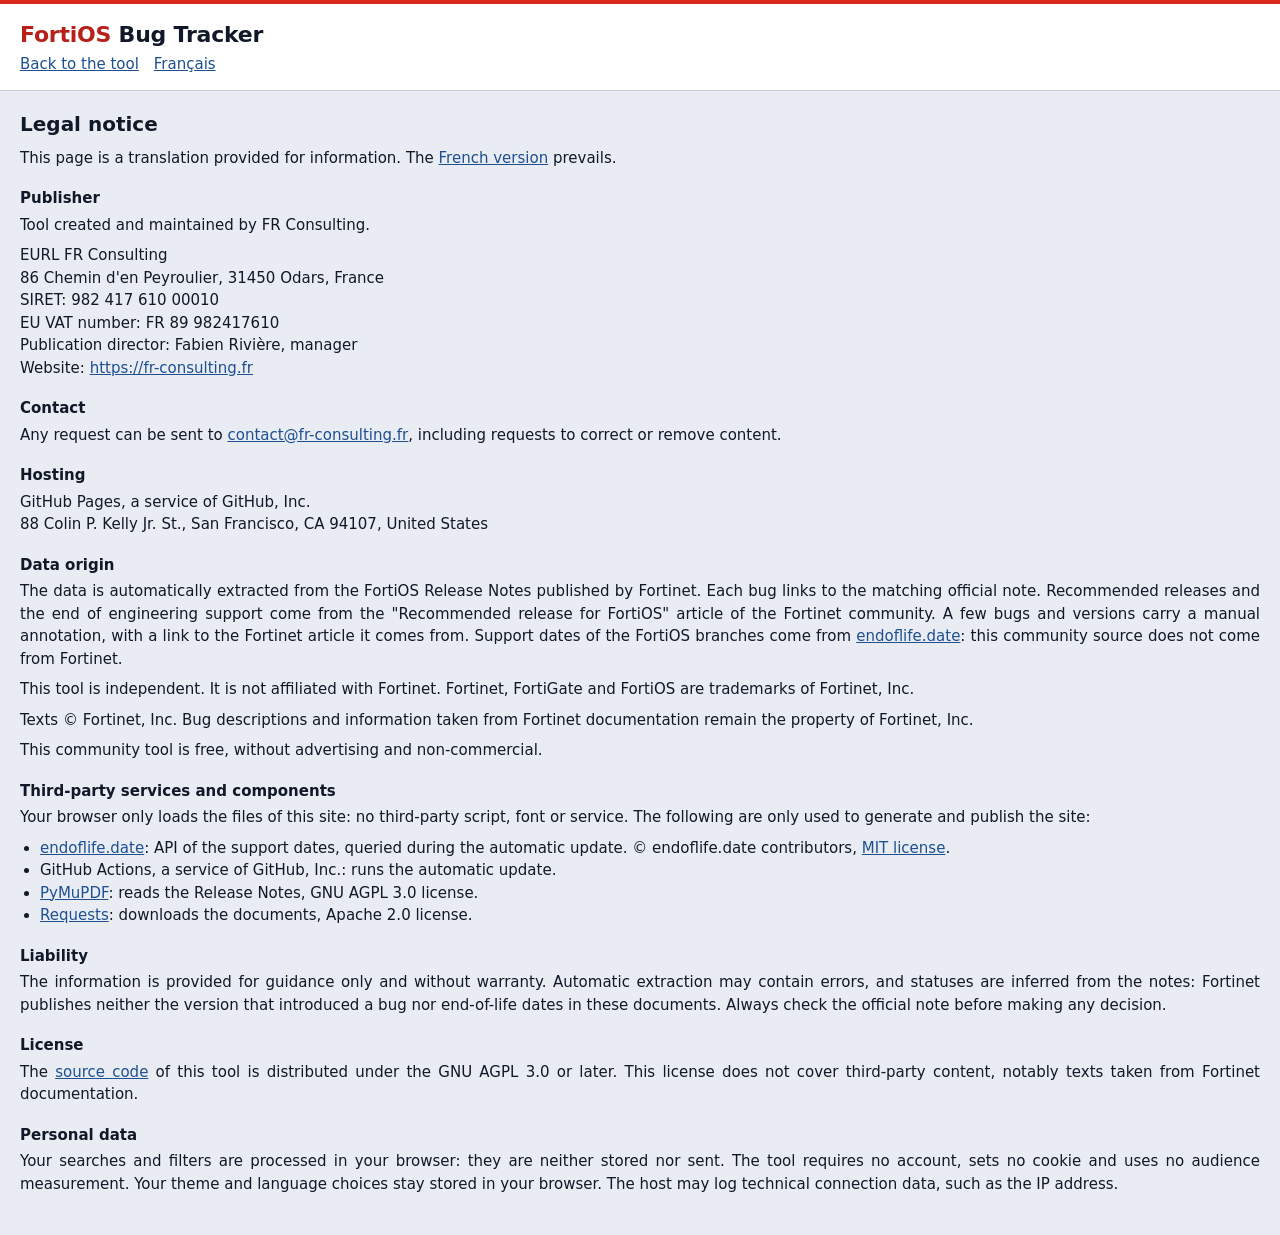
<file: site/legal-notice.html>
<!doctype html>
<html lang="en">
<head>
  <meta charset="utf-8">
  <meta http-equiv="Content-Security-Policy" content="default-src 'none'; script-src 'self'; style-src 'self'; connect-src 'self'; img-src 'self'; base-uri 'none'; form-action 'none'">
  <meta name="viewport" content="width=device-width, initial-scale=1">
  <title>Legal notice · FortiOS Bug Tracker</title>
  <script src="theme.js"></script>
  <link rel="stylesheet" href="style.css">
</head>
<body>
  <header class="top">
    <div class="wrap">
      <h1><span class="brand">FortiOS</span> Bug Tracker</h1>
      <p class="muted"><a href="./">Back to the tool</a>&emsp;<a href="mentions-legales.html">Français</a></p>
    </div>
  </header>

  <main class="wrap legal">
    <h2>Legal notice</h2>
    <p>This page is a translation provided for information. The <a href="mentions-legales.html">French version</a> prevails.</p>

    <h3>Publisher</h3>
    <p>Tool created and maintained by FR Consulting.</p>
    <p>EURL FR Consulting<br>
      86 Chemin d'en Peyroulier, 31450 Odars, France<br>
      SIRET: 982 417 610 00010<br>
      EU VAT number: FR 89 982417610<br>
      Publication director: Fabien Rivière, manager<br>
      Website: <a href="https://fr-consulting.fr">https://fr-consulting.fr</a></p>

    <h3>Contact</h3>
    <p>Any request can be sent to <a href="mailto:contact@fr-consulting.fr">contact@fr-consulting.fr</a>, including requests to correct or remove content.</p>

    <h3>Hosting</h3>
    <p>GitHub Pages, a service of GitHub, Inc.<br>
      88 Colin P. Kelly Jr. St., San Francisco, CA 94107, United States</p>

    <h3>Data origin</h3>
    <p>The data is automatically extracted from the FortiOS Release Notes published by Fortinet. Each bug links to the matching official note. Recommended releases and the end of engineering support come from the "Recommended release for FortiOS" article of the Fortinet community. A few bugs and versions carry a manual annotation, with a link to the Fortinet article it comes from. Support dates of the FortiOS branches come from <a href="https://endoflife.date/fortios">endoflife.date</a>: this community source does not come from Fortinet.</p>
    <p>This tool is independent. It is not affiliated with Fortinet. Fortinet, FortiGate and FortiOS are trademarks of Fortinet, Inc.</p>
    <p>Texts © Fortinet, Inc. Bug descriptions and information taken from Fortinet documentation remain the property of Fortinet, Inc.</p>
    <p>This community tool is free, without advertising and non-commercial.</p>

    <h3>Third-party services and components</h3>
    <p>Your browser only loads the files of this site: no third-party script, font or service. The following are only used to generate and publish the site:</p>
    <ul>
      <li><a href="https://endoflife.date/">endoflife.date</a>: API of the support dates, queried during the automatic update. © endoflife.date contributors, <a href="https://github.com/endoflife-date/endoflife.date/blob/master/LICENSE">MIT license</a>.</li>
      <li>GitHub Actions, a service of GitHub, Inc.: runs the automatic update.</li>
      <li><a href="https://github.com/pymupdf/PyMuPDF">PyMuPDF</a>: reads the Release Notes, GNU AGPL 3.0 license.</li>
      <li><a href="https://github.com/psf/requests">Requests</a>: downloads the documents, Apache 2.0 license.</li>
    </ul>

    <h3>Liability</h3>
    <p>The information is provided for guidance only and without warranty. Automatic extraction may contain errors, and statuses are inferred from the notes: Fortinet publishes neither the version that introduced a bug nor end-of-life dates in these documents. Always check the official note before making any decision.</p>

    <h3>License</h3>
    <p>The <a href="https://github.com/frc-fr/forti-bug-tracker">source code</a> of this tool is distributed under the GNU AGPL 3.0 or later. This license does not cover third-party content, notably texts taken from Fortinet documentation.</p>

    <h3>Personal data</h3>
    <p>Your searches and filters are processed in your browser: they are neither stored nor sent. The tool requires no account, sets no cookie and uses no audience measurement. Your theme and language choices stay stored in your browser. The host may log technical connection data, such as the IP address.</p>
  </main>
</body>
</html>
</file>
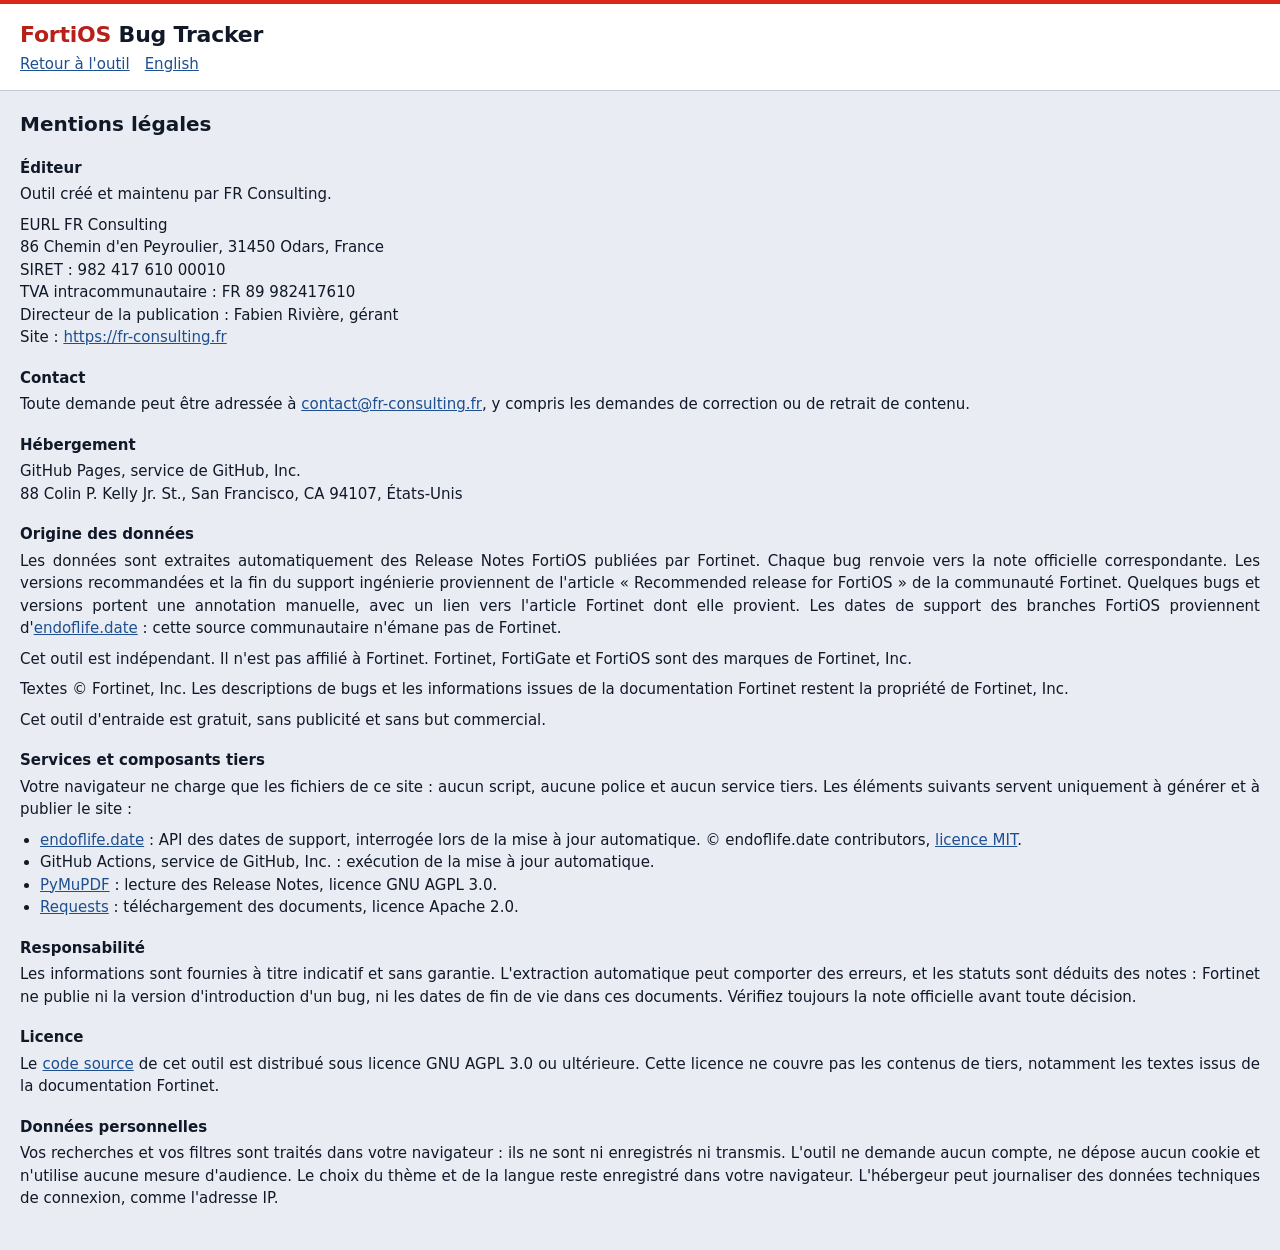
<file: site/mentions-legales.html>
<!doctype html>
<html lang="fr">
<head>
  <meta charset="utf-8">
  <meta http-equiv="Content-Security-Policy" content="default-src 'none'; script-src 'self'; style-src 'self'; connect-src 'self'; img-src 'self'; base-uri 'none'; form-action 'none'">
  <meta name="viewport" content="width=device-width, initial-scale=1">
  <title>Mentions légales · FortiOS Bug Tracker</title>
  <script src="theme.js"></script>
  <link rel="stylesheet" href="style.css">
</head>
<body>
  <header class="top">
    <div class="wrap">
      <h1><span class="brand">FortiOS</span> Bug Tracker</h1>
      <p class="muted"><a href="./">Retour à l'outil</a>&emsp;<a href="legal-notice.html">English</a></p>
    </div>
  </header>

  <main class="wrap legal">
    <h2>Mentions légales</h2>

    <h3>Éditeur</h3>
    <p>Outil créé et maintenu par FR Consulting.</p>
    <p>EURL FR Consulting<br>
      86 Chemin d'en Peyroulier, 31450 Odars, France<br>
      SIRET : 982 417 610 00010<br>
      TVA intracommunautaire : FR 89 982417610<br>
      Directeur de la publication : Fabien Rivière, gérant<br>
      Site : <a href="https://fr-consulting.fr">https://fr-consulting.fr</a></p>

    <h3>Contact</h3>
    <p>Toute demande peut être adressée à <a href="mailto:contact@fr-consulting.fr">contact@fr-consulting.fr</a>, y compris les demandes de correction ou de retrait de contenu.</p>

    <h3>Hébergement</h3>
    <p>GitHub Pages, service de GitHub, Inc.<br>
      88 Colin P. Kelly Jr. St., San Francisco, CA 94107, États-Unis</p>

    <h3>Origine des données</h3>
    <p>Les données sont extraites automatiquement des Release Notes FortiOS publiées par Fortinet. Chaque bug renvoie vers la note officielle correspondante. Les versions recommandées et la fin du support ingénierie proviennent de l'article « Recommended release for FortiOS » de la communauté Fortinet. Quelques bugs et versions portent une annotation manuelle, avec un lien vers l'article Fortinet dont elle provient. Les dates de support des branches FortiOS proviennent d'<a href="https://endoflife.date/fortios">endoflife.date</a> : cette source communautaire n'émane pas de Fortinet.</p>
    <p>Cet outil est indépendant. Il n'est pas affilié à Fortinet. Fortinet, FortiGate et FortiOS sont des marques de Fortinet, Inc.</p>
    <p>Textes © Fortinet, Inc. Les descriptions de bugs et les informations issues de la documentation Fortinet restent la propriété de Fortinet, Inc.</p>
    <p>Cet outil d'entraide est gratuit, sans publicité et sans but commercial.</p>

    <h3>Services et composants tiers</h3>
    <p>Votre navigateur ne charge que les fichiers de ce site : aucun script, aucune police et aucun service tiers. Les éléments suivants servent uniquement à générer et à publier le site :</p>
    <ul>
      <li><a href="https://endoflife.date/">endoflife.date</a> : API des dates de support, interrogée lors de la mise à jour automatique. © endoflife.date contributors, <a href="https://github.com/endoflife-date/endoflife.date/blob/master/LICENSE">licence MIT</a>.</li>
      <li>GitHub Actions, service de GitHub, Inc. : exécution de la mise à jour automatique.</li>
      <li><a href="https://github.com/pymupdf/PyMuPDF">PyMuPDF</a> : lecture des Release Notes, licence GNU AGPL 3.0.</li>
      <li><a href="https://github.com/psf/requests">Requests</a> : téléchargement des documents, licence Apache 2.0.</li>
    </ul>

    <h3>Responsabilité</h3>
    <p>Les informations sont fournies à titre indicatif et sans garantie. L'extraction automatique peut comporter des erreurs, et les statuts sont déduits des notes : Fortinet ne publie ni la version d'introduction d'un bug, ni les dates de fin de vie dans ces documents. Vérifiez toujours la note officielle avant toute décision.</p>

    <h3>Licence</h3>
    <p>Le <a href="https://github.com/frc-fr/forti-bug-tracker">code source</a> de cet outil est distribué sous licence GNU AGPL 3.0 ou ultérieure. Cette licence ne couvre pas les contenus de tiers, notamment les textes issus de la documentation Fortinet.</p>

    <h3>Données personnelles</h3>
    <p>Vos recherches et vos filtres sont traités dans votre navigateur : ils ne sont ni enregistrés ni transmis. L'outil ne demande aucun compte, ne dépose aucun cookie et n'utilise aucune mesure d'audience. Le choix du thème et de la langue reste enregistré dans votre navigateur. L'hébergeur peut journaliser des données techniques de connexion, comme l'adresse IP.</p>
  </main>
</body>
</html>
</file>
<file: site/style.css>
:root {
  color-scheme: light;
  --bg: #e9edf3; --panel: #fff; --text: #111827; --muted: #4a5464; --line: #c3cbd8; --accent: #3f4b5e; --link: #1d4f91;
  --brand: #da291c; --brand-text: #b8211a;
  --shadow: 0 1px 3px rgb(17 24 39 / .1);
  --affected: #8d1b13; --affected-bg: #fad9d5;
  --fixed: #0e5730; --fixed-bg: #cdeed9;
  --potential: #6f4100; --potential-bg: #fae2b4;
  --unknown: #384150; --unknown-bg: #dce1e9;
  --change: #1d4f91; --change-bg: #d5e4f7;
  --mark: #ffdf6e;
}
:root[data-theme="dark"] {
  color-scheme: dark;
  --bg: #1a1f27; --panel: #252b35; --text: #e6e9ef; --muted: #b3bcc9; --line: #454f5e; --accent: #c6cdd8; --link: #a3c6ef;
  --brand: #da291c; --brand-text: #f0675d;
  --shadow: 0 1px 3px rgb(0 0 0 / .3);
  --affected: #ffc2bb; --affected-bg: #5a211c;
  --fixed: #a0ecc0; --fixed-bg: #17472f;
  --potential: #fbd694; --potential-bg: #513b17;
  --unknown: #d1d8e2; --unknown-bg: #333d4c;
  --change: #bcd6f5; --change-bg: #1f3d61;
  --mark: #6b5a12;
}
* { box-sizing: border-box; }
body { margin: 0; background: var(--bg); color: var(--text); font: 15px/1.5 system-ui, -apple-system, "Segoe UI", Roboto, sans-serif; }
.wrap { max-width: 1320px; margin: 0 auto; padding: 0 20px; }
.muted { color: var(--muted); }
.top { background: var(--panel); border-top: 4px solid var(--brand); border-bottom: 1px solid var(--line); padding: 14px 0 14px; margin-bottom: 18px; }
.brand { color: var(--brand-text); }
h1 { margin: 0; font-size: 22px; letter-spacing: -.01em; }
.top p { margin: 2px 0 0; }
.top-row { display: grid; grid-template-columns: 1fr auto; gap: 8px 24px; align-items: start; }
.top-meta { grid-column: 1 / -1; font-size: 13px; display: flex; flex-wrap: wrap; gap: 0 20px; }
.top-meta p { white-space: nowrap; }
.privacy { font-size: 14px; font-weight: 600; }
.top-actions { flex: none; display: flex; gap: 8px; }
.theme { flex: none; font: inherit; font-size: 13px; padding: 6px 12px; border: 1px solid var(--line); border-radius: 6px; background: var(--panel); color: var(--text); cursor: pointer; }
.theme:hover { border-color: var(--accent); }
.icon-link { display: inline-flex; align-items: center; padding: 0 6px; color: var(--text); opacity: .35; transition: opacity .15s; }
.icon-link:hover, .icon-link:focus-visible { opacity: 1; }
footer { padding-top: 12px; padding-bottom: 28px; font-size: 13px; }
a { color: var(--link); }
mark { background: var(--mark); color: inherit; border-radius: 2px; }

.tabs { display: flex; flex-wrap: wrap; gap: 4px; margin-bottom: 6px; }
.view-help { margin: 0 0 12px; font-size: 14px; }
.tab { font: inherit; padding: 6px 14px; border: 1px solid transparent; border-radius: 6px; background: none; color: var(--muted); cursor: pointer; }
.tab[aria-pressed="true"] { background: var(--accent); border-color: var(--accent); color: var(--panel); font-weight: 600; }

.filters { display: grid; grid-template-columns: repeat(auto-fit, minmax(170px, 1fr)); gap: 12px; background: var(--panel); border: 1px solid var(--line); border-radius: 8px; padding: 14px; box-shadow: var(--shadow); }
.field { display: flex; flex-direction: column; gap: 4px; font-size: 13px; color: var(--muted); min-width: 0; }
.field[hidden] { display: none; }
.field.wide { grid-column: 1 / -1; }
.combo { position: relative; }
.combo input { padding-right: 28px; text-overflow: ellipsis; }
.combo::after { content: ""; position: absolute; right: 12px; top: 50%; margin-top: -2px; border: 5px solid transparent; border-top-color: var(--muted); border-bottom: 0; pointer-events: none; }
.combo-list { position: absolute; z-index: 10; left: 0; right: 0; top: calc(100% + 4px); min-width: 220px; max-height: 300px; overflow-y: auto; margin: 0; padding: 4px; list-style: none; background: var(--panel); border: 1px solid var(--line); border-radius: 6px; box-shadow: 0 6px 18px rgba(0, 0, 0, .18); font-size: 14px; color: var(--text); }
.combo-list[hidden] { display: none; }
.combo-group { padding: 6px 8px 2px; font-size: 12px; font-weight: 600; color: var(--muted); }
.combo-option { padding: 5px 8px; border-radius: 4px; cursor: pointer; }
.combo-option.active { background: var(--accent); color: var(--panel); }
.combo-option[aria-selected="true"]:not(.active) { font-weight: 600; }
.combo-group.ended, .combo-option.ended:not(.active) { color: var(--muted); }
.combo-group:not(.ended) { color: var(--fixed); }
.combo-empty { padding: 6px 8px; color: var(--muted); }
input { font: inherit; font-size: 15px; color: var(--text); background: var(--panel); border: 1px solid var(--line); border-radius: 6px; padding: 8px 10px; width: 100%; }
input:focus-visible, button:focus-visible, summary:focus-visible, a:focus-visible { outline: 2px solid var(--accent); outline-offset: 1px; }

.reset { align-self: end; justify-self: start; font: inherit; font-size: 14px; padding: 8px 10px; border: 1px solid transparent; border-radius: 6px; background: none; color: var(--muted); cursor: pointer; text-decoration: underline; }
.reset:hover { color: var(--text); }

.version-info { margin: 10px 0 0; font-size: 14px; }
.version-info:empty { display: none; }
.filters[hidden], .legend[hidden], .view-help[hidden], .support[hidden] { display: none; }
.support { margin-bottom: 12px; padding: 10px 14px; background: var(--panel); border: 1px solid var(--line); border-left: 4px solid var(--fixed); border-radius: 8px; box-shadow: var(--shadow); }
.support h2 { margin: 0 0 6px; font-size: 13px; font-weight: 600; color: var(--muted); }
.support p { margin: 6px 0 0; font-size: 13px; }
.support-list { display: flex; flex-wrap: wrap; gap: 8px; }
.support-branch { display: inline-flex; flex-direction: column; padding: 4px 12px; color: var(--fixed); background: var(--fixed-bg); border: 1px solid transparent; border-radius: 6px; text-decoration: none; }
.support-branch:hover, .support-branch[aria-current] { border-color: var(--fixed); }
.support-branch small { font-size: 12px; }
.news-summary { display: grid; grid-template-columns: repeat(auto-fit, minmax(260px, 1fr)); gap: 12px; }
.news-summary:empty { display: none; }
.news-card { padding: 12px 14px; background: var(--panel); border: 1px solid var(--line); border-radius: 8px; }
.news-card h2 { margin: 0; font-size: 13px; font-weight: 600; color: var(--muted); }
.news-card strong { display: block; font-size: 18px; }
.news-card p { margin: 0; font-size: 14px; overflow-wrap: anywhere; }
.news-pdf { margin: 2px 0 0; font-size: 13px; color: var(--muted); }
.news { padding: 12px 14px; border-top: 1px solid var(--line); }
.news:first-child { border-top: 0; }
.news time { font-size: 13px; color: var(--muted); }
.news h2 { margin: 0; font-size: 16px; font-weight: 600; }
.news h2 a { color: inherit; text-decoration: none; }
.news h2 a:hover { text-decoration: underline; }
.news ul { margin: 6px 0 0; padding-left: 18px; font-size: 14px; overflow-wrap: anywhere; }

.list-bar { display: flex; flex-wrap: wrap; justify-content: space-between; align-items: center; gap: 8px; margin-top: 12px; }
.list-bar .count { margin: 0; }
.list-actions { display: flex; gap: 8px; }
.action { font: inherit; font-size: 13px; padding: 5px 12px; border: 1px solid var(--line); border-radius: 6px; background: var(--panel); color: var(--text); cursor: pointer; }
.action:hover { border-color: var(--accent); }
.to-top { position: fixed; right: 20px; bottom: 20px; z-index: 20; font: inherit; font-size: 13px; font-weight: 600; padding: 8px 14px; border: 1px solid var(--accent); border-radius: 6px; background: var(--accent); color: var(--panel); box-shadow: var(--shadow); cursor: pointer; }
.bug > summary { user-select: text; }
.notice { font-size: 14px; }
details.notice > summary { font-weight: 600; cursor: pointer; }
details.notice p { margin: 6px 0 2px; }
#notices p, #upgrade-notices p { text-align: justify; }
#notices { display: grid; gap: 8px; margin-top: 12px; }
#notices .notice { margin: 0; }
.version-info:empty { display: none; }
.version-info { display: flex; flex-wrap: wrap; gap: 2px 14px; }
.reading-chapters { display: grid; grid-template-columns: repeat(auto-fit, minmax(min(100%, 340px), 1fr)); gap: 0 32px; }
.reading-chapters section { padding-top: 10px; }
.reading-chapters h3 { margin-top: 0; }
.bug-text, .bug-detail p, .bug-detail dd, .view-help, footer p, .hardware-note, .legend p, .legend dd, .legal p, .news li { text-align: justify; }
.bug-id { font-variant-numeric: tabular-nums; }
.summary { display: flex; flex-wrap: wrap; gap: 6px; margin-top: 12px; }
.summary:empty { display: none; }
.summary-card { --tone: var(--text); display: inline-flex; align-items: center; gap: 7px; padding: 5px 11px; font: inherit; font-size: 13px; color: var(--text); background: var(--panel); border: 1px solid var(--line); border-radius: 6px; cursor: pointer; }
.summary-card::before { content: ""; flex: none; width: 10px; height: 10px; border-radius: 50%; background: var(--tone); }
.summary-card.affected { --tone: var(--affected); }
.summary-card.potential { --tone: var(--potential); }
.summary-card.fixed { --tone: var(--fixed); }
.summary-card.change { --tone: var(--change); }
.summary-card.unknown { --tone: var(--unknown); }
.summary-card strong { order: 1; font-size: 14px; }
.summary-card:hover { border-color: var(--accent); }
.summary-card[aria-pressed="true"] { background: var(--accent); border-color: var(--accent); color: var(--panel); }
.summary-card[aria-pressed="true"]::before { box-shadow: 0 0 0 2px var(--panel); }
.reading { margin-top: 12px; padding: 10px 14px; background: var(--panel); border: 1px solid var(--line); border-radius: 8px; font-size: 14px; }
.reading > summary { font-weight: 600; cursor: pointer; }
.reading p { margin: 6px 0 0; }
.reading h3 { margin: 10px 0 2px; font-size: 13px; color: var(--muted); font-weight: 600; }
.reading ul { margin: 0; padding-left: 18px; overflow-wrap: anywhere; }
.reading details { margin-top: 10px; }
.hardware-note { grid-column: 1 / -1; margin: 0; font-size: 14px; }
.results:has(.hardware-table) { overflow-x: auto; }
.hardware-table { width: 100%; border-collapse: collapse; font-size: 14px; }
.hardware-table th, .hardware-table td { padding: 8px 14px; text-align: left; border-top: 1px solid var(--line); }
.hardware-table thead th { border-top: 0; font-size: 13px; font-weight: 600; color: var(--text); background: var(--bg); }
.hardware-table tbody th, .hardware-table td:nth-child(2), .hardware-table td:nth-child(3) { white-space: nowrap; }
.hardware-group { display: inline-flex; flex-wrap: wrap; align-items: baseline; gap: 2px 6px; }
.hardware-table .hardware-group { display: flex; }
.hardware-table .hardware-group + .hardware-group { margin-top: 4px; }
.hardware-variants { font-size: 12px; color: var(--muted); }
.legal { padding-bottom: 32px; }
.legal h2 { margin: 0 0 8px; font-size: 20px; }
.legal h3 { margin: 18px 0 4px; font-size: 15px; }
.legal p { margin: 0 0 8px; }
.legal ul { margin: 0 0 8px; padding-left: 20px; }
.report h4 { margin: 14px 0 4px; font-size: 14px; }
.report-scroll { overflow-x: auto; margin: 6px 0 12px; }
.report-table { width: 100%; border-collapse: collapse; font-size: 13px; }
.report-table th, .report-table td { padding: 6px 10px; text-align: left; vertical-align: top; border-top: 1px solid var(--line); }
.report-table thead th { border-top: 0; font-weight: 600; background: var(--bg); white-space: nowrap; }
.report-table tbody th { font-weight: 400; }
.report-help { display: block; color: var(--muted); font-size: 12px; }
.report-ids { font-family: ui-monospace, SFMono-Regular, Menlo, Consolas, monospace; font-size: 12px; overflow-wrap: anywhere; }
.report-doc, .report-rule { border: 1px solid var(--line); border-radius: 6px; padding: 8px 12px; margin: 8px 0; background: var(--panel); }
.report-doc > summary, .report-rule > summary { cursor: pointer; }
.report-errors { margin: 0; padding-left: 18px; font-size: 12px; overflow-wrap: anywhere; }

.notice { margin: 12px 0 0; padding: 9px 12px; border-radius: 6px; background: var(--potential-bg); color: var(--potential); font-size: 14px; }

.legend { margin-top: 12px; font-size: 14px; }
.legend summary { cursor: pointer; color: var(--muted); }
.legend dl { display: grid; grid-template-columns: max-content 1fr; gap: 6px 12px; margin: 10px 0; align-items: baseline; }
.legend dd { margin: 0; }

.count { margin: 14px 0 8px; font-size: 14px; color: var(--muted); }
.elsewhere { margin: -4px 0 10px; font-size: 13px; }
.results { background: var(--panel); border: 1px solid var(--line); border-radius: 8px; overflow: hidden; box-shadow: var(--shadow); }
.results:empty { display: none; }
.bug { border-top: 1px solid var(--line); }
.bug:first-child { border-top: 0; }
.bug > summary, .bug-row { display: grid; grid-template-columns: 84px 1fr; gap: 2px 14px; padding: 11px 14px; }
.bug > summary { cursor: pointer; list-style: none; }
.bug > summary::-webkit-details-marker { display: none; }
.bug > summary:hover { background: var(--bg); }
.bug-id { font-variant-numeric: tabular-nums; font-weight: 600; }
.bug-text { min-width: 0; overflow-wrap: anywhere; }
.bug-meta { grid-column: 2; display: flex; flex-wrap: wrap; gap: 6px; align-items: center; margin-top: 4px; font-size: 13px; color: var(--muted); }
.bug-change { grid-column: 2; display: flex; flex-wrap: wrap; gap: 4px 8px; align-items: baseline; margin-top: 4px; font-size: 14px; overflow-wrap: anywhere; }
.bug-change a { font-size: 13px; white-space: nowrap; }
.badge { display: inline-block; padding: 1px 8px; border-radius: 4px; font-size: 12px; font-weight: 600; white-space: nowrap; }
.badge.affected { color: var(--affected); background: var(--affected-bg); }
.badge.fixed { color: var(--fixed); background: var(--fixed-bg); }
.badge.potential { color: var(--potential); background: var(--potential-bg); }
.badge.unknown { color: var(--unknown); background: var(--unknown-bg); }
.badge.change { color: var(--change); background: var(--change-bg); }
.tag { padding: 0 7px; border: 1px solid var(--line); border-radius: 4px; font-size: 12px; white-space: nowrap; }
.tag.hw { border-color: var(--accent); color: var(--accent); }
.tag.supported { border-color: var(--fixed); color: var(--fixed); }

.bug-detail { padding: 2px 14px 14px 112px; font-size: 14px; }
.bug-detail h3 { margin: 10px 0 4px; font-size: 13px; color: var(--muted); font-weight: 600; }
.bug-detail p { margin: 0; overflow-wrap: anywhere; }
.bug-detail .note { margin-top: 4px; font-size: 13px; color: var(--muted); }
.history { display: grid; grid-template-columns: max-content 1fr; gap: 3px 14px; margin: 0; }
.history dt { font-weight: 600; }
.history dd { margin: 0; }
.more { display: block; font: inherit; margin: 14px auto 0; padding: 8px 18px; border: 1px solid var(--line); border-radius: 6px; background: var(--panel); color: var(--text); cursor: pointer; }
.more[hidden] { display: none; }

@media (max-width: 620px) {
  .top-meta p { white-space: normal; }
  #notices p, #upgrade-notices p, .bug-text, .bug-detail p, .bug-detail dd, .view-help, footer p, .hardware-note, .legend p, .legend dd, .legal p, .news li { text-align: left; }
  .top-row { grid-template-columns: 1fr; }
  .top-actions { grid-row: 1; justify-self: end; }
  .bug > summary, .bug-row { grid-template-columns: 1fr; }
  .bug-meta, .bug-change { grid-column: 1; }
  .bug-detail { padding-left: 14px; }
  .legend dl { grid-template-columns: 1fr; }
}
</file>
